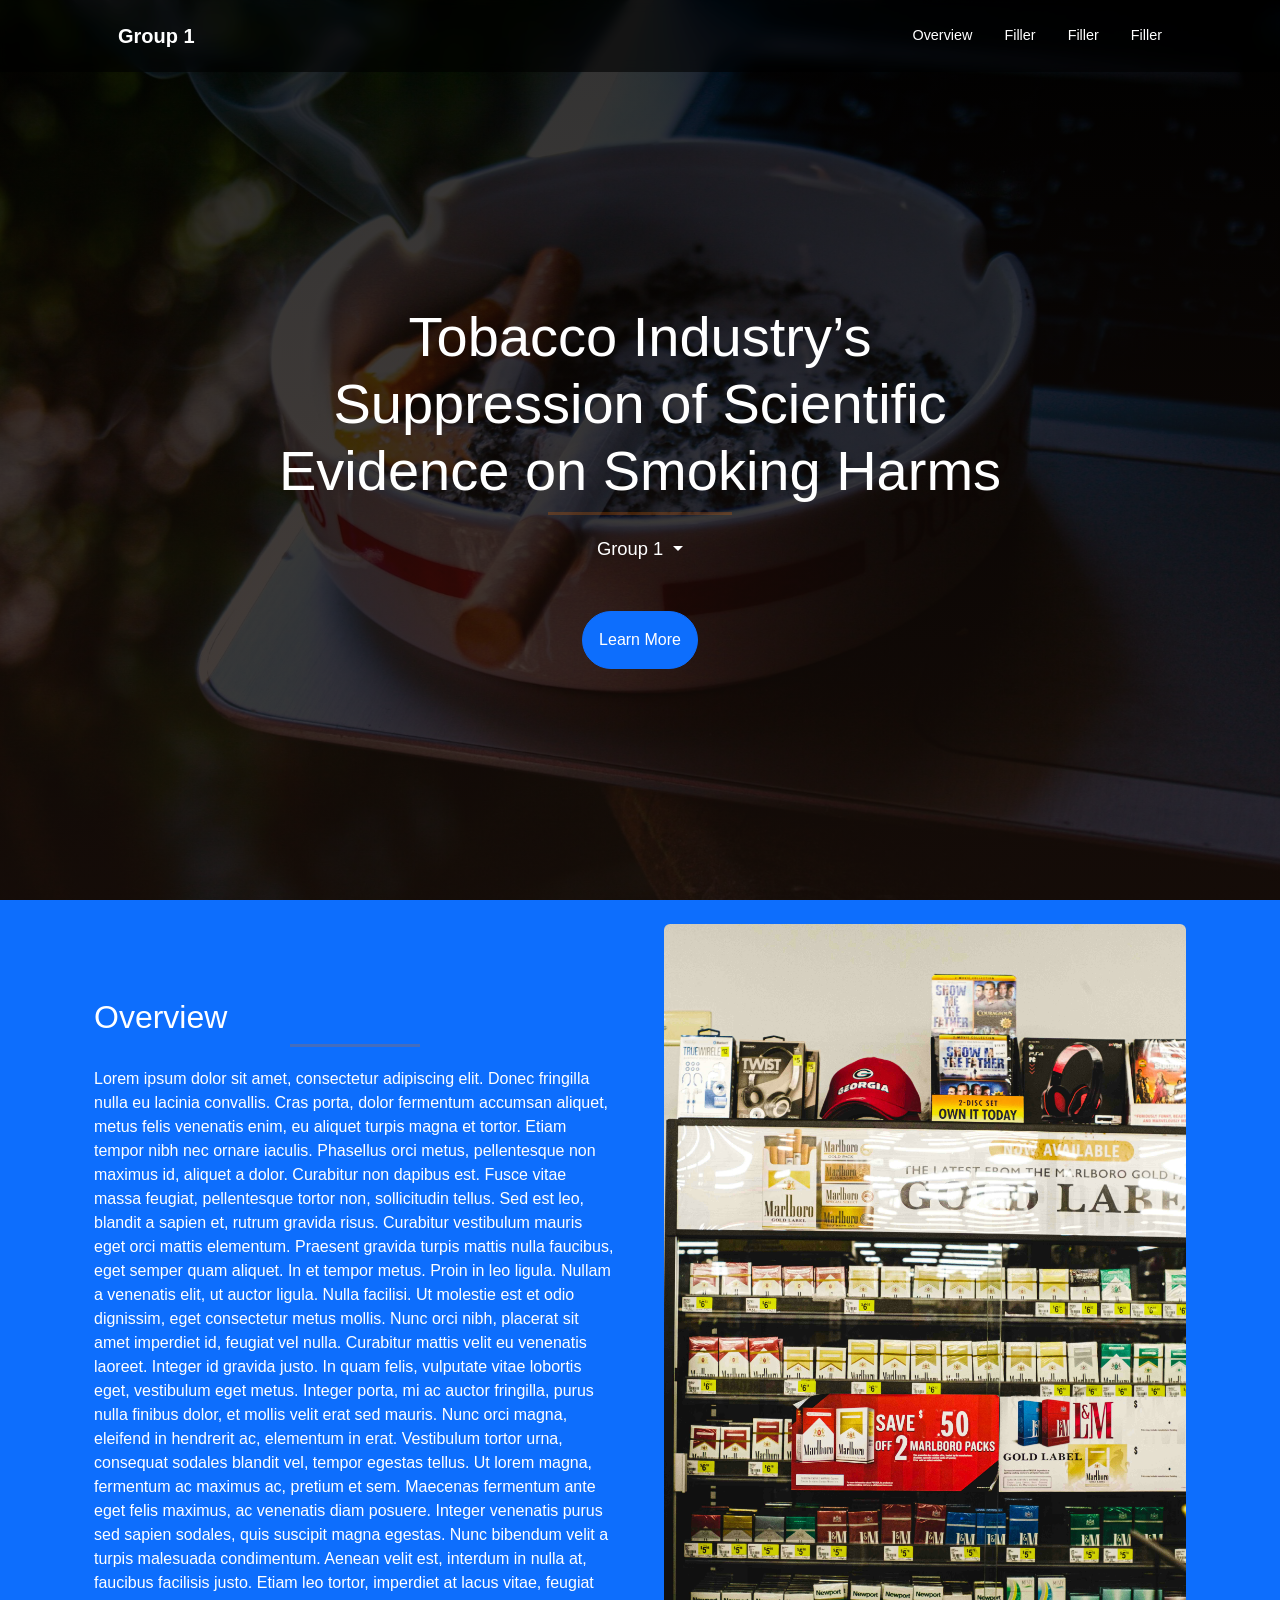
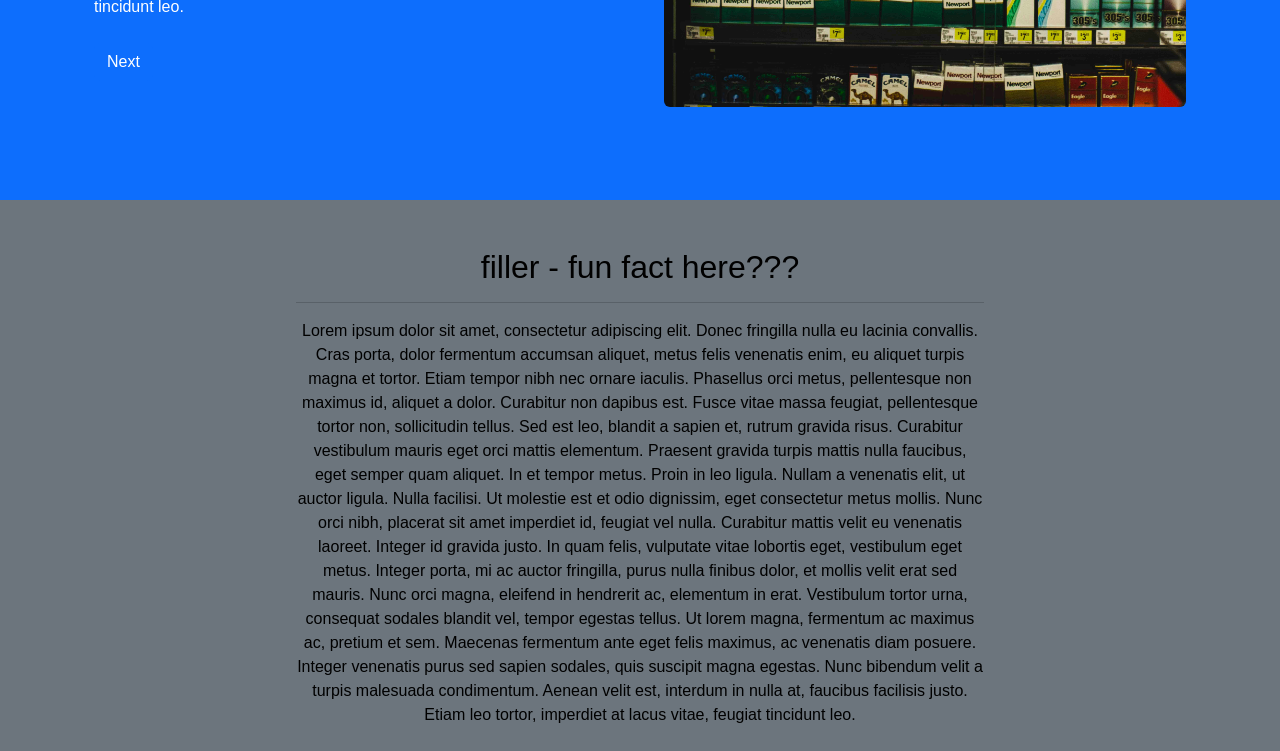
<file: assets/index.html>
<!DOCTYPE html>
<html lang="en">
<head>
    <meta charset="UTF-8">
    <meta name="description" content="This is Group 1's CT assignment regarding
        the Tobacco Industry’s Suppression of Scientific Evidence on Smoking Harms.">
    <title>Group 1 CT Assignment</title>
    <meta name="author" content="Khiara Mercado">
    <link rel="stylesheet" href="../assets/css/style.css">
    <link href="https://cdn.jsdelivr.net/npm/bootstrap@5.3.8/dist/css/bootstrap.min.css" rel="stylesheet" integrity="sha384-sRIl4kxILFvY47J16cr9ZwB07vP4J8+LH7qKQnuqkuIAvNWLzeN8tE5YBujZqJLB" crossorigin="anonymous">
</head>
<body id="page-top">

<!-- Navigation-->
<nav class="navbar navbar-expand-lg navbar-light fixed-top py-3" id="mainNav">
    <div class="container px-4 px-lg-5">
        <a class="navbar-brand" href="#page-top">Group 1</a>
        <button class="navbar-toggler navbar-toggler-right" type="button" data-bs-toggle="collapse" data-bs-target="#navbarResponsive" aria-controls="navbarResponsive" aria-expanded="false" aria-label="Toggle navigation"><span class="navbar-toggler-icon"></span></button>
        <div class="collapse navbar-collapse" id="navbarResponsive">
            <ul class="navbar-nav ms-auto my-2 my-lg-0">
                <li class="nav-item"><a class="nav-link" href="#overview">Overview</a></li>
                <li class="nav-item"><a class="nav-link" href="#overview">Filler</a></li>
                <li class="nav-item"><a class="nav-link" href="#overview">Filler</a></li>
                <li class="nav-item"><a class="nav-link" href="#overview">Filler</a></li>
            </ul>
        </div>
    </div>
</nav>

<header class="hero">
    <div class="container h-100">
        <div class="row h-100 align-items-center justify-content-center text-center">
            <div class="col-lg-8 align-self-end">
                <h1 class="text-white font-weight-bold">Tobacco Industry’s Suppression of Scientific Evidence on Smoking Harms</h1>
                <hr class="divider-light"/>
            </div>
            <div class="align-self-baseline">
                <p class="text-white mb-5 dropdown-toggle" data-toggle="collapse" href="#collapseCard" role="button" aria-expanded="false" aria-controls="collapseCard">
                    Group 1 </p>
                <div class="collapse" id="collapseCard">
                    <div class="card card-body mb-5 w-30 p-4 d-inline-block">
                        <ul class="list-unstyled">
                            <li>Khiara Mercado - 101499222</li>
                            <li>Gilberto Umana - 101594818</li>
                            <li>Gabriella Pirozzo - 101585025</li>
                            <li>Michael Bon - 101541268</li>
                            <li>Kelly Hong - 101557835</li>
                            <li>Talisa Huynh - 101631914</li>
                        </ul>
                    </div>
                </div>
                <a class="btn btn-primary p-3 btn-xl rounded-pill" href="#overview">Learn More</a>
            </div>
        </div>
    </div>
</header>

<!-- Overview -->
<section class="page-section bg-primary" id="overview">
    <div class="container">
        <div class="row align-items-center">
            <div class="col-md-6 p-4">
                <h2 class="text-white mt-5">Overview</h2>
                <hr class="divider divider-light" />
                <p class="text-white mb-4"> Lorem ipsum dolor sit amet, consectetur adipiscing elit. Donec fringilla nulla
                    eu lacinia convallis. Cras porta, dolor fermentum accumsan aliquet, metus felis venenatis enim, eu
                    aliquet turpis magna et tortor. Etiam tempor nibh nec ornare iaculis. Phasellus orci metus, pellentesque
                    non maximus id, aliquet a dolor. Curabitur non dapibus est. Fusce vitae massa feugiat, pellentesque tortor
                    non, sollicitudin tellus. Sed est leo, blandit a sapien et, rutrum gravida risus. Curabitur vestibulum mauris
                    eget orci mattis elementum. Praesent gravida turpis mattis nulla faucibus, eget semper quam aliquet. In et
                    tempor metus. Proin in leo ligula.

                    Nullam a venenatis elit, ut auctor ligula. Nulla facilisi. Ut molestie est et odio dignissim, eget consectetur
                    metus mollis. Nunc orci nibh, placerat sit amet imperdiet id, feugiat vel nulla. Curabitur mattis velit eu
                    venenatis laoreet. Integer id gravida justo. In quam felis, vulputate vitae lobortis eget, vestibulum eget metus.
                    Integer porta, mi ac auctor fringilla, purus nulla finibus dolor, et mollis velit erat sed mauris. Nunc orci magna,
                    eleifend in hendrerit ac, elementum in erat. Vestibulum tortor urna, consequat sodales blandit vel, tempor egestas
                    tellus. Ut lorem magna, fermentum ac maximus ac, pretium et sem. Maecenas fermentum ante eget felis maximus, ac
                    venenatis diam posuere. Integer venenatis purus sed sapien sodales, quis suscipit magna egestas. Nunc bibendum velit
                    a turpis malesuada condimentum. Aenean velit est, interdum in nulla at, faucibus facilisis justo. Etiam leo tortor,
                    imperdiet at lacus vitae, feugiat tincidunt leo. </p>
                <a href="#filler" class="btn btn-primary">Next</a>
            </div>

            <div class="col-md-6 p-4">
                <img src="../assets/img/overview.jpg" class="img-fluid rounded" alt="Overview image">
            </div>
        </div>
    </div>
</section>

<!-- Idk yet -->
<section class="page-section bg-secondary" id="filler">
    <div class="container px-4 px-lg-5">
        <div class="row justify-content-center">
            <div class="col-lg-8 text-center">
                <h2 class="text-black mt-5">filler - fun fact here???</h2>
                <hr class="divider" />
                <p class="text-black mb-4"> Lorem ipsum dolor sit amet, consectetur adipiscing elit. Donec fringilla nulla
                    eu lacinia convallis. Cras porta, dolor fermentum accumsan aliquet, metus felis venenatis enim, eu
                    aliquet turpis magna et tortor. Etiam tempor nibh nec ornare iaculis. Phasellus orci metus, pellentesque
                    non maximus id, aliquet a dolor. Curabitur non dapibus est. Fusce vitae massa feugiat, pellentesque tortor
                    non, sollicitudin tellus. Sed est leo, blandit a sapien et, rutrum gravida risus. Curabitur vestibulum mauris
                    eget orci mattis elementum. Praesent gravida turpis mattis nulla faucibus, eget semper quam aliquet. In et
                    tempor metus. Proin in leo ligula.

                    Nullam a venenatis elit, ut auctor ligula. Nulla facilisi. Ut molestie est et odio dignissim, eget consectetur
                    metus mollis. Nunc orci nibh, placerat sit amet imperdiet id, feugiat vel nulla. Curabitur mattis velit eu
                    venenatis laoreet. Integer id gravida justo. In quam felis, vulputate vitae lobortis eget, vestibulum eget metus.
                    Integer porta, mi ac auctor fringilla, purus nulla finibus dolor, et mollis velit erat sed mauris. Nunc orci magna,
                    eleifend in hendrerit ac, elementum in erat. Vestibulum tortor urna, consequat sodales blandit vel, tempor egestas
                    tellus. Ut lorem magna, fermentum ac maximus ac, pretium et sem. Maecenas fermentum ante eget felis maximus, ac
                    venenatis diam posuere. Integer venenatis purus sed sapien sodales, quis suscipit magna egestas. Nunc bibendum velit
                    a turpis malesuada condimentum. Aenean velit est, interdum in nulla at, faucibus facilisis justo. Etiam leo tortor,
                    imperdiet at lacus vitae, feugiat tincidunt leo.


                </p>
            </div>
        </div>
    </div>
</section>

<script src="https://code.jquery.com/jquery-3.2.1.slim.min.js" integrity="sha384-KJ3o2DKtIkvYIK3UENzmM7KCkRr/rE9/Qpg6aAZGJwFDMVNA/GpGFF93hXpG5KkN" crossorigin="anonymous"></script>
<script src="https://cdn.jsdelivr.net/npm/popper.js@1.12.9/dist/umd/popper.min.js" integrity="sha384-ApNbgh9B+Y1QKtv3Rn7W3mgPxhU9K/ScQsAP7hUibX39j7fakFPskvXusvfa0b4Q" crossorigin="anonymous"></script>
<script src="https://cdn.jsdelivr.net/npm/bootstrap@4.0.0/dist/js/bootstrap.min.js" integrity="sha384-JZR6Spejh4U02d8jOt6vLEHfe/JQGiRRSQQxSfFWpi1MquVdAyjUar5+76PVCmYl" crossorigin="anonymous"></script></body>
</html>
</file>
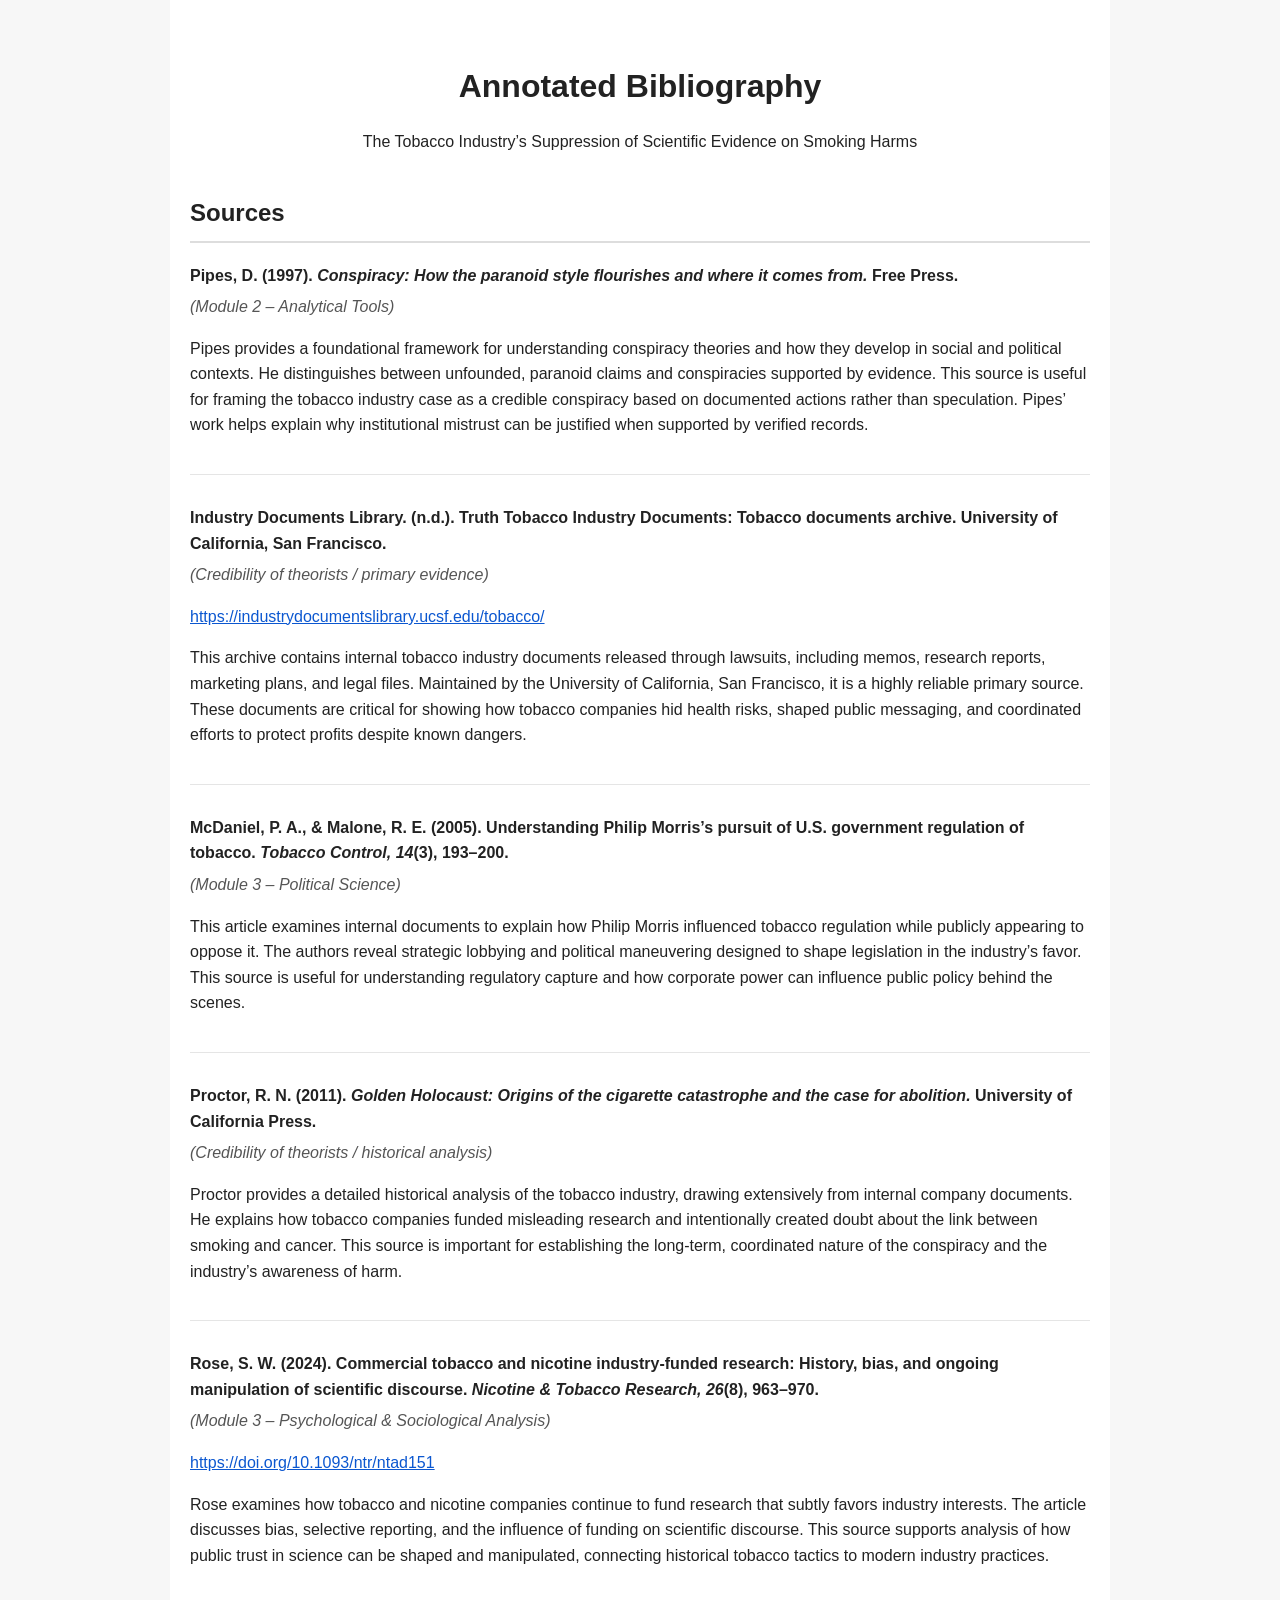
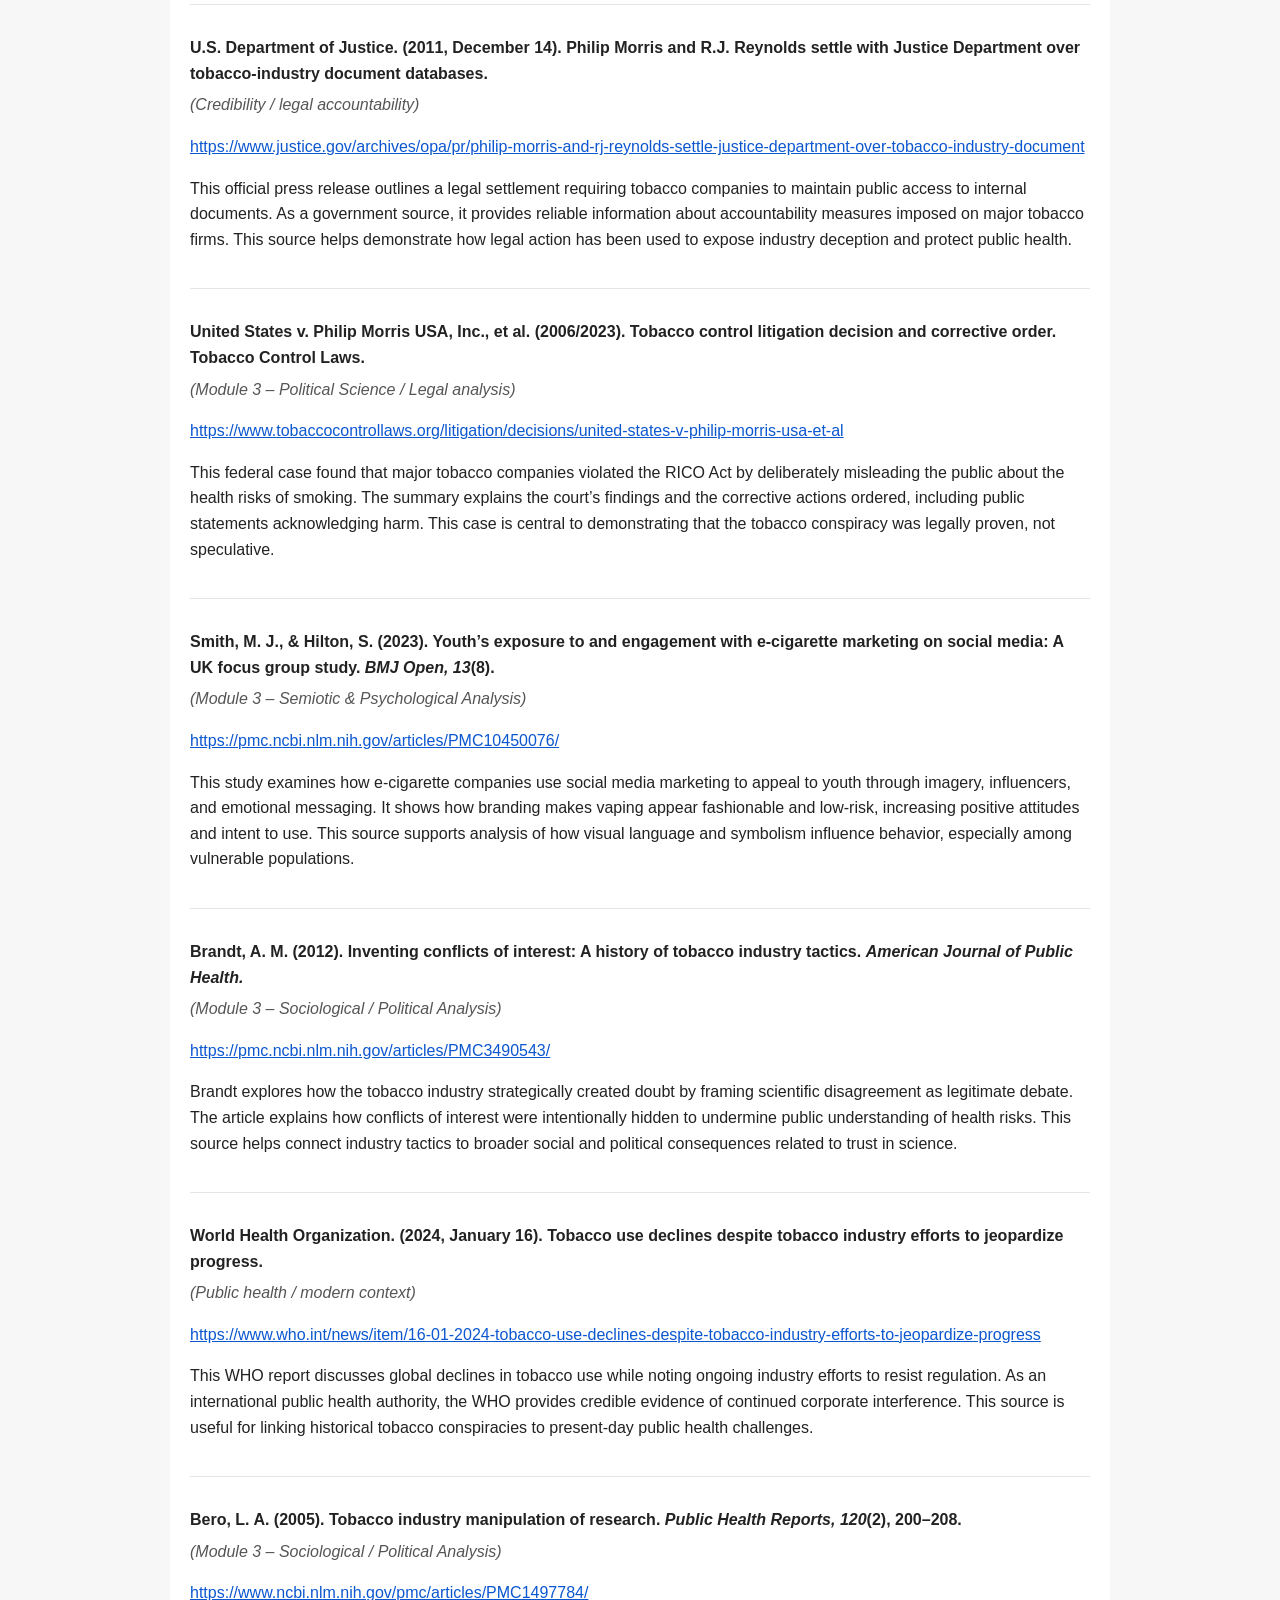
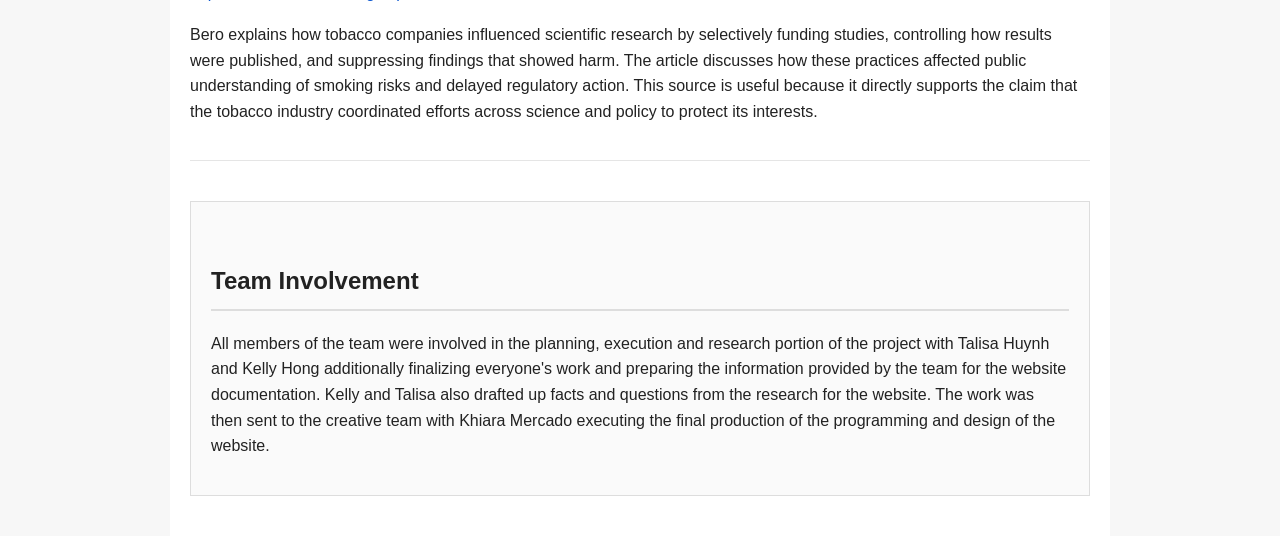
<file: references.html>
<!DOCTYPE html>
<html lang="en">
<head>
    <meta charset="UTF-8">
    <meta name="description" content="This is Group 1's CT assignment References page.">
    <title>Group 1 CT Assignment References</title>
    <meta name="author" content="Khiara Mercado">
    <style>
        body {
            font-family: Arial, sans-serif;
            line-height: 1.6;
            margin: 0;
            padding: 0;
            background-color: #f7f7f7;
            color: #222;
        }

        .container {
            max-width: 900px;
            margin: 0 auto;
            padding: 40px 20px;
            background: white;
        }

        h1 {
            text-align: center;
            margin-bottom: 10px;
        }

        h2 {
            margin-top: 40px;
            border-bottom: 2px solid #ddd;
            padding-bottom: 8px;
        }

        .entry {
            margin-bottom: 30px;
            padding-bottom: 20px;
            border-bottom: 1px solid #e5e5e5;
        }

        .citation {
            font-weight: bold;
            margin-bottom: 6px;
        }

        .category {
            font-style: italic;
            color: #555;
            margin-bottom: 10px;
        }

        .team {
            margin-top: 40px;
            padding: 20px;
            background: #fafafa;
            border: 1px solid #ddd;
        }

        a {
            color: #0b57d0;
            word-break: break-word;
        }
    </style>
</head>
<body>
<div class="container">
    <h1>Annotated Bibliography</h1>
    <p style="text-align:center;">The Tobacco Industry’s Suppression of Scientific Evidence on Smoking Harms</p>

    <h2>Sources</h2>

    <div class="entry">
        <div class="citation">Pipes, D. (1997). <em>Conspiracy: How the paranoid style flourishes and where it comes from.</em> Free Press.</div>
        <div class="category">(Module 2 – Analytical Tools)</div>
        <p>Pipes provides a foundational framework for understanding conspiracy theories and how they develop in social and political contexts. He distinguishes between unfounded, paranoid claims and conspiracies supported by evidence. This source is useful for framing the tobacco industry case as a credible conspiracy based on documented actions rather than speculation. Pipes’ work helps explain why institutional mistrust can be justified when supported by verified records.</p>
    </div>

    <div class="entry">
        <div class="citation">Industry Documents Library. (n.d.). Truth Tobacco Industry Documents: Tobacco documents archive. University of California, San Francisco.</div>
        <div class="category">(Credibility of theorists / primary evidence)</div>
        <p><a href="https://industrydocumentslibrary.ucsf.edu/tobacco/" target="_blank">https://industrydocumentslibrary.ucsf.edu/tobacco/</a></p>
        <p>This archive contains internal tobacco industry documents released through lawsuits, including memos, research reports, marketing plans, and legal files. Maintained by the University of California, San Francisco, it is a highly reliable primary source. These documents are critical for showing how tobacco companies hid health risks, shaped public messaging, and coordinated efforts to protect profits despite known dangers.</p>
    </div>

    <div class="entry">
        <div class="citation">McDaniel, P. A., &amp; Malone, R. E. (2005). Understanding Philip Morris’s pursuit of U.S. government regulation of tobacco. <em>Tobacco Control, 14</em>(3), 193–200.</div>
        <div class="category">(Module 3 – Political Science)</div>
        <p>This article examines internal documents to explain how Philip Morris influenced tobacco regulation while publicly appearing to oppose it. The authors reveal strategic lobbying and political maneuvering designed to shape legislation in the industry’s favor. This source is useful for understanding regulatory capture and how corporate power can influence public policy behind the scenes.</p>
    </div>

    <div class="entry">
        <div class="citation">Proctor, R. N. (2011). <em>Golden Holocaust: Origins of the cigarette catastrophe and the case for abolition.</em> University of California Press.</div>
        <div class="category">(Credibility of theorists / historical analysis)</div>
        <p>Proctor provides a detailed historical analysis of the tobacco industry, drawing extensively from internal company documents. He explains how tobacco companies funded misleading research and intentionally created doubt about the link between smoking and cancer. This source is important for establishing the long-term, coordinated nature of the conspiracy and the industry’s awareness of harm.</p>
    </div>

    <div class="entry">
        <div class="citation">Rose, S. W. (2024). Commercial tobacco and nicotine industry-funded research: History, bias, and ongoing manipulation of scientific discourse. <em>Nicotine &amp; Tobacco Research, 26</em>(8), 963–970.</div>
        <div class="category">(Module 3 – Psychological &amp; Sociological Analysis)</div>
        <p><a href="https://doi.org/10.1093/ntr/ntad151" target="_blank">https://doi.org/10.1093/ntr/ntad151</a></p>
        <p>Rose examines how tobacco and nicotine companies continue to fund research that subtly favors industry interests. The article discusses bias, selective reporting, and the influence of funding on scientific discourse. This source supports analysis of how public trust in science can be shaped and manipulated, connecting historical tobacco tactics to modern industry practices.</p>
    </div>

    <div class="entry">
        <div class="citation">U.S. Department of Justice. (2011, December 14). Philip Morris and R.J. Reynolds settle with Justice Department over tobacco-industry document databases.</div>
        <div class="category">(Credibility / legal accountability)</div>
        <p><a href="https://www.justice.gov/archives/opa/pr/philip-morris-and-rj-reynolds-settle-justice-department-over-tobacco-industry-document" target="_blank">https://www.justice.gov/archives/opa/pr/philip-morris-and-rj-reynolds-settle-justice-department-over-tobacco-industry-document</a></p>
        <p>This official press release outlines a legal settlement requiring tobacco companies to maintain public access to internal documents. As a government source, it provides reliable information about accountability measures imposed on major tobacco firms. This source helps demonstrate how legal action has been used to expose industry deception and protect public health.</p>
    </div>

    <div class="entry">
        <div class="citation">United States v. Philip Morris USA, Inc., et al. (2006/2023). Tobacco control litigation decision and corrective order. Tobacco Control Laws.</div>
        <div class="category">(Module 3 – Political Science / Legal analysis)</div>
        <p><a href="https://www.tobaccocontrollaws.org/litigation/decisions/united-states-v-philip-morris-usa-et-al" target="_blank">https://www.tobaccocontrollaws.org/litigation/decisions/united-states-v-philip-morris-usa-et-al</a></p>
        <p>This federal case found that major tobacco companies violated the RICO Act by deliberately misleading the public about the health risks of smoking. The summary explains the court’s findings and the corrective actions ordered, including public statements acknowledging harm. This case is central to demonstrating that the tobacco conspiracy was legally proven, not speculative.</p>
    </div>

    <div class="entry">
        <div class="citation">Smith, M. J., &amp; Hilton, S. (2023). Youth’s exposure to and engagement with e-cigarette marketing on social media: A UK focus group study. <em>BMJ Open, 13</em>(8).</div>
        <div class="category">(Module 3 – Semiotic &amp; Psychological Analysis)</div>
        <p><a href="https://pmc.ncbi.nlm.nih.gov/articles/PMC10450076/" target="_blank">https://pmc.ncbi.nlm.nih.gov/articles/PMC10450076/</a></p>
        <p>This study examines how e-cigarette companies use social media marketing to appeal to youth through imagery, influencers, and emotional messaging. It shows how branding makes vaping appear fashionable and low-risk, increasing positive attitudes and intent to use. This source supports analysis of how visual language and symbolism influence behavior, especially among vulnerable populations.</p>
    </div>

    <div class="entry">
        <div class="citation">Brandt, A. M. (2012). Inventing conflicts of interest: A history of tobacco industry tactics. <em>American Journal of Public Health.</em></div>
        <div class="category">(Module 3 – Sociological / Political Analysis)</div>
        <p><a href="https://pmc.ncbi.nlm.nih.gov/articles/PMC3490543/" target="_blank">https://pmc.ncbi.nlm.nih.gov/articles/PMC3490543/</a></p>
        <p>Brandt explores how the tobacco industry strategically created doubt by framing scientific disagreement as legitimate debate. The article explains how conflicts of interest were intentionally hidden to undermine public understanding of health risks. This source helps connect industry tactics to broader social and political consequences related to trust in science.</p>
    </div>

    <div class="entry">
        <div class="citation">World Health Organization. (2024, January 16). Tobacco use declines despite tobacco industry efforts to jeopardize progress.</div>
        <div class="category">(Public health / modern context)</div>
        <p><a href="https://www.who.int/news/item/16-01-2024-tobacco-use-declines-despite-tobacco-industry-efforts-to-jeopardize-progress" target="_blank">https://www.who.int/news/item/16-01-2024-tobacco-use-declines-despite-tobacco-industry-efforts-to-jeopardize-progress</a></p>
        <p>This WHO report discusses global declines in tobacco use while noting ongoing industry efforts to resist regulation. As an international public health authority, the WHO provides credible evidence of continued corporate interference. This source is useful for linking historical tobacco conspiracies to present-day public health challenges.</p>
    </div>

    <div class="entry">
        <div class="citation">Bero, L. A. (2005). Tobacco industry manipulation of research. <em>Public Health Reports, 120</em>(2), 200–208.</div>
        <div class="category">(Module 3 – Sociological / Political Analysis)</div>
        <p><a href="https://www.ncbi.nlm.nih.gov/pmc/articles/PMC1497784/" target="_blank">https://www.ncbi.nlm.nih.gov/pmc/articles/PMC1497784/</a></p>
        <p>Bero explains how tobacco companies influenced scientific research by selectively funding studies, controlling how results were published, and suppressing findings that showed harm. The article discusses how these practices affected public understanding of smoking risks and delayed regulatory action. This source is useful because it directly supports the claim that the tobacco industry coordinated efforts across science and policy to protect its interests.</p>
    </div>

    <div class="team">
        <h2>Team Involvement</h2>
        <p>All members of the team were involved in the planning, execution and research portion of the project with Talisa Huynh and Kelly Hong additionally finalizing everyone's work and preparing the information provided by the team for the website documentation. Kelly and Talisa also drafted up facts and questions from the research for the website. The work was then sent to the creative team with Khiara Mercado executing the final production of the programming and design of the website.</p>
    </div>
</div>
</body>
</html>
</file>
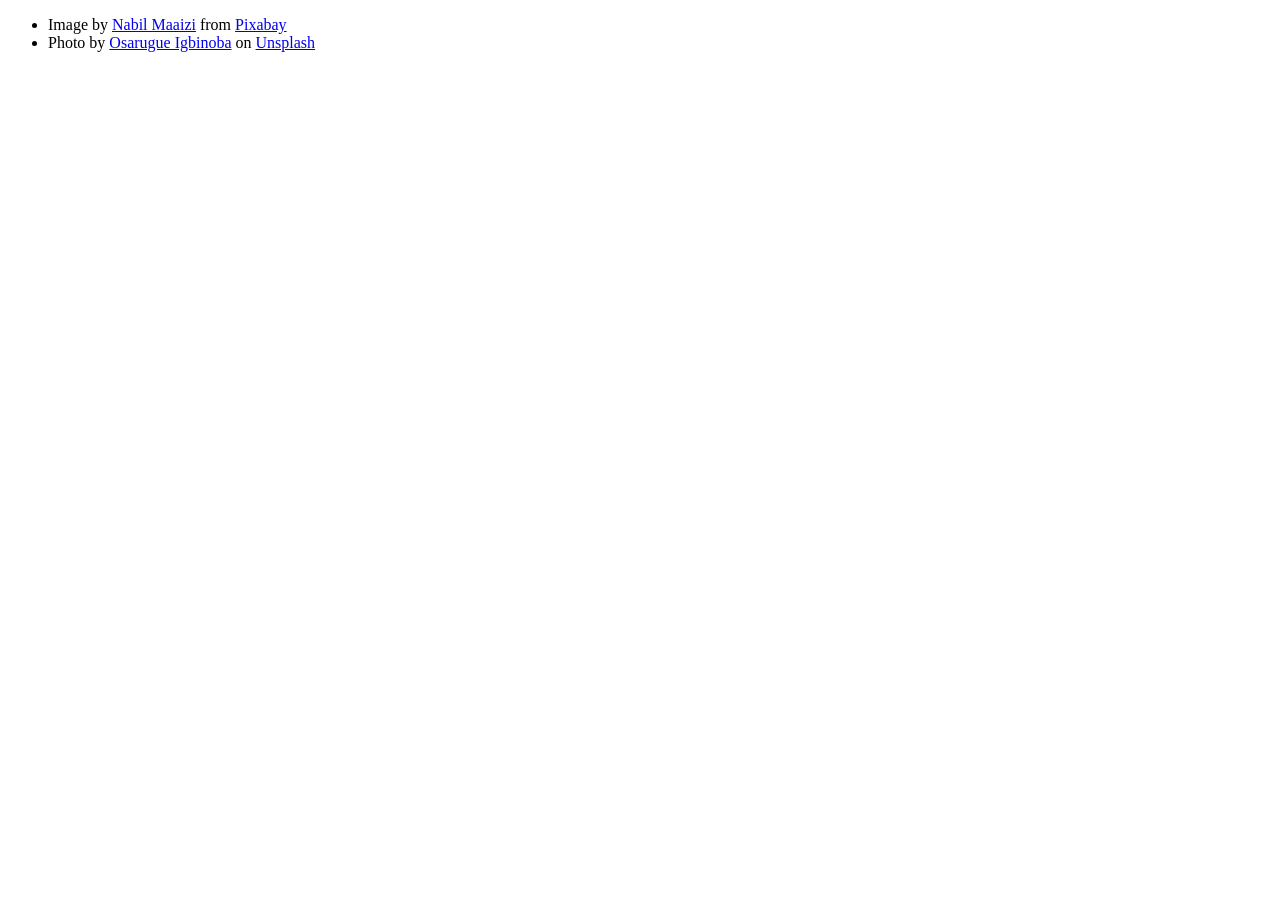
<file: assets/img-credits.html>
<!DOCTYPE html>
<html lang="en">
<head>
    <meta charset="UTF-8">
    <title>Title</title>
</head>
<body>
<ul>
    <li>
        Image by <a href="https://pixabay.com/users/nobleprime-42168322/?utm_source=link-attribution&utm_medium=referral&utm_campaign=image&utm_content=8547965">Nabil Maaizi</a> from <a href="https://pixabay.com//?utm_source=link-attribution&utm_medium=referral&utm_campaign=image&utm_content=8547965">Pixabay</a>
    </li>
    <li>
        Photo by <a href="https://unsplash.com/@osarugue?utm_source=unsplash&utm_medium=referral&utm_content=creditCopyText">Osarugue Igbinoba</a> on <a href="https://unsplash.com/photos/a-display-of-cigarettes-and-cigarettes-in-a-store-X1CdfSTd_8I?utm_source=unsplash&utm_medium=referral&utm_content=creditCopyText">Unsplash</a>
    </li>
</ul>

</body>
</html>
</file>
<file: assets/css/style.css>
html {
    /*overflow-y: scroll;*/
    overflow-x: hidden;
}

body {
    font-family: "Raleway", sans-serif !important;
}

section {
    scroll-margin-top: 40px;
}

p {
    color: rgba(255,255,255,0.85);
}

.btn-primary {
    --bs-btn-color: #fff;
    --bs-btn-bg: #e86a00;
    --bs-btn-border-color: #ffffff;
    --bs-btn-hover-color: #fff;
    --bs-btn-hover-bg: #ff8c42;
    --bs-btn-hover-border-color: #ffffff;
}

.bg-primary {
    background-color: #1a0f0a !important;
}

.bg-secondary {
    background-color: #3b1f12 !important;
}

/* ----------------------------------------------------------- */

#mainNav {
    background-color: rgba(0, 0, 0, 0.6);
    backdrop-filter: blur(6px);
}

#mainNav .navbar-brand {
    font-weight: 700;
    color: #ffffff;

}
#mainNav .navbar-nav .nav-item .nav-link {
    color: #ffffff;
    font-size: 0.9rem;
    padding: 0.75rem 0;
}

.divider-light {
    border: 0;
    height: 3px;
    width: 25%;
    margin: auto auto 1em;
    background-color: #e86a00;
    text-align: center;
    font-size: 20px;

}
/* ------ HERO ------ */
.hero {
    min-height: 100vh;
    display: flex;
    align-items: center;
    justify-content: center;

    background: url('../img/bg-hero.jpg') no-repeat center center;
    background-size: cover;
}

header.hero {
    background: linear-gradient(to bottom, rgba(0, 0, 0, 0.8), rgba(26, 15, 10, 0.8)), url("../img/bg-hero.jpg");
    background-position: center;
    background-repeat: no-repeat;
    background-size: cover;
}
header.hero h1, header.hero .h1 {
    font-size: 2.25rem;
}


/* member popup box thing */
.card {
    background-color: rgba(255, 255, 255, 0.84) !important;

}

/* hero animation, fade ins */
.fade-title,
.fade-subtitle,
.fade-button {
    opacity: 0;
    transform: translateY(20px);
}


.fade-title {
    animation: fadeUp 1s ease forwards;
    animation-delay: 0.3s;
}

.fade-subtitle {
    animation: fadeUp 1s ease forwards;
    animation-delay: 1s;
}

.fade-button {
    animation: fadeUp 1s ease forwards;
    animation-delay: 1.8s;
}

@keyframes fadeUp {
    to {
        opacity: 1;
        transform: translateY(0);
    }
}

/* ----------------------------------------------------------- */

/* overview section */
#overview {
    min-height: 100vh;
}


.reveal {
    opacity: 0;
    transform: translateY(25px);
    transition: all 0.6s ease;
}

.reveal.active {
    opacity: 1;
    transform: translateY(0);
}

/* ------- timeline ------- */

.timeline {
    position: relative;
    margin-left: 20px;
    overflow: hidden;
}

#timeline {
    min-height: 80vh;
}

.timeline::before {
    content: "";
    position: absolute;
    left: 9px;
    top: 0;
    bottom: 0;
    width: 3px;
    background: #e86a00;
}

.timeline-item h5 {
    font-size: 1.2rem;
}

.timeline-item {
    position: relative;
    margin-bottom: 45px;
    cursor: pointer;
}

.timeline-item .dot {
    position: absolute;
    left: 0;
    width: 20px;
    height: 20px;
    background: #e86a00;
    border-radius: 50%;
    transition: transform 0.2s;
}

.timeline-item .content {
    margin-left: 40px;
}

.timeline-item:hover .content {
    color: #ffb380;
}


#timelineImage {
    width: 100%;
    height: 70vh;
    margin-left: 2em;
    border-radius: 10px;
    border: 2px solid rgba(255,255,255,0.1);
    box-shadow: 0 0 15px rgba(232,106,0,0.2);

    background-size: cover;
    background-position: center;
    background-repeat: no-repeat;

    transition: opacity 0.3s ease;
}



#timelineContent {
    position: relative;
    z-index: 1;
    padding: 30px;

    margin-top: 20px;

    min-height: 250px;

    max-height: 250px;

    padding-right: 10px;
}

#timelineButton {
    z-index: 1000;
}

#timelineContent h4 {
    font-size: 1.8rem;
    font-weight: 600;
}

#timelineContent p {
    font-size: 1.1rem;
}
/* ------- gallery ------- */
/*html, body {*/
/*    height: 100%;*/
/*    margin: 0;*/
/*}*/

.strip {
    position: relative;
    min-height: 82vh;


    background-size: cover;
    background-position: center;
    background-repeat: no-repeat;
}

.strip:nth-child(1) {
    background-image: url("../img/img1.jpg");
}

.strip:nth-child(2) {
    background-image: url("../img/img2.jpg");
}

.strip:nth-child(3) {
    background-image: url("../img/img3.jpg");
}

.methods-strips {
    display: flex;
    flex-direction: row;
}

.methods-strips .strip {
    flex: 1;
}

.overlay {
    position: absolute;
    inset: 0;
    background: rgba(0,0,0,0.3);
    transition: 0.3s;
}

.text {
    position: absolute;
    top: 80%;
    left: 50%;
    transform: translate(-50%, -50%);

    color: white;
    font-size: 2rem;
    font-weight: bold;
    text-shadow: 2px 2px 4px #592100;

    opacity: 0.7;
    transition: 0.3s;
}

.strip:hover .overlay {
    background: rgba(0,0,0,0.6);
}

.strip:hover .text {
    opacity: 1;
    transform: translate(-50%, -50%) scale(1.1);
}

body.modal-open {
    overflow: hidden !important;
    padding-right: 0 !important;
}

.modal-content {
    background: #1a0f0a;
    border: 1px solid rgba(255,255,255,0.1);
    border-radius: 14px;
    color: white;
}

.modal-dialog {
    max-width: 750px;
    width: 90%;
}

.modal-header {
    justify-content: center;
}

.modal-header {
    justify-content: center;
    position: relative;
    border-bottom: 1px solid rgba(255,255,255,0.1);
}

.modal-header h5 {
    font-size: 1.4rem;
    font-weight: 600;
}

.modal-header .btn-close {
    position: absolute;
    right: 15px;
    filter: invert(1);
}

.modal-body {
    padding: 25px 50px;
    line-height: 1.6;
}

.modal-body p {
    color: rgba(255,255,255,0.85);
}

.modal-body p + p {
    margin-top: 12px;
}

.modal-footer {
    border-top: 1px solid rgba(255,255,255,0.1);
    justify-content: space-between;
}

.modal-footer .btn {
    border-radius: 20px;
    padding: 6px 16px;
}

.modal-content {
    box-shadow: 0 0 25px rgba(232,106,0,0.2);
}

/* evidence section */
#evidence {
    background: linear-gradient(to bottom, rgba(0, 0, 0, 0.9), rgba(26, 15, 10, 0.9)), url("../img/bg-evidence.jpg");
    background-size: cover;
    background-repeat: no-repeat;
    padding: 80px 0;
}

.evidence-feature {
    background: rgba(255,255,255,0.05);
    padding: 25px;
    border: 1px solid rgba(255,255,255,0.1);
    box-shadow: 0 10px 20px rgba(232,106,0,0.2);
    border-radius: 10px;
    transition: 0.3s;
}

.evidence-feature:hover {
    transform: translateY(-5px);
    box-shadow: 0 0 20px rgba(232,106,0,0.2);
}

.impact-box {
    background: rgba(255, 0, 0, 0.2);
    padding: 30px;
    border-radius: 12px;
    border: 1px solid rgba(255,255,255,0.1);
}

.evidence-wrapper {
    max-width: 1400px;
}

.evidence-wrapper .row {
    display: flex;
    flex-wrap: wrap;
}

.evidence-wrapper .col-lg-4 {
    display: flex;
}

.evidence-feature,
.impact-box {
    margin-bottom: 25px;
    flex: 1;
}

/* conclusion page */
.conclusion-section {
    min-height: 100vh;
    background: linear-gradient(to bottom, #0f0703, #1a0f0a);
}

.modern-box {
    background: rgba(255,255,255,0.05);
    padding: 25px;
    border: 1px solid rgba(255,255,255,0.1);
    box-shadow: 0 10px 20px rgba(232,106,0,0.2);
    border-radius: 10px;
    transition: 0.3s;
    line-height: 1.7;
}
.modern-box {
    min-height: 100%;
}

.modern-section p {
    line-height: 1.4;
}


.final-statement p {
    font-size: 1.1rem;
    color: rgba(255,255,255,0.7);
}

.final-statement h3 {
    font-size: 1.45rem;
    font-weight: 600;
    color: #ff9167;
}

/* ----------------------------------------------------------- */
/* media queries - dynamic sizing */

@media (min-width: 992px) {
    /* ------ NAVBAR ----- */
    #mainNav .navbar-brand:hover {
        color: #ff9167;
    }
    #mainNav .navbar-nav .nav-item .nav-link {
        padding: 0 1rem;

    }
    #mainNav .navbar-nav .nav-item .nav-link:hover {
        color: #ff9167;
    }
    #mainNav .navbar-nav .nav-item:last-child .nav-link {
        padding-right: 0;
    }

    /* ----- HERO ----- */
    header.hero {
        height: 100vh;
        min-height: 40rem;
        padding-top: 4.5rem;
        padding-bottom: 0;
    }
    header.hero p {
        font-size: 1.15rem;
    }
    header.hero h1, header.hero .h1 {
        font-size: 3rem;
    }
}
@media (min-width: 1200px) {
    header.hero h1, header.hero .h1 {
        font-size: 3.5rem;
    }
}

@media (max-width: 768px) {
    .hero {
        padding: 60px 20px;
    }

    .hero h1 {
        font-size: 1.6rem;
    }

    .btn-xl {
        padding: 10px 20px;
        font-size: 0.9rem;
    }

    .card {
        width: 100% !important;
    }

    .page-section {
        padding: 40px 20px;
    }
}

@media (max-width: 576px) {

    .hero h1 {
        font-size: 1.3rem;
    }

    .hero p {
        font-size: 0.9rem;
    }

    .navbar-brand {
        font-size: 1rem;
    }

    .container {
        padding-left: 10px;
        padding-right: 10px;
    }

    .btn {
        width: 100%;
    }
}

@media (max-width: 992px) {

    .evidence-wrapper .row,
    .modern-section .row {
        flex-direction: column;
    }

    .evidence-feature,
    .impact-box,
    .modern-box {
        width: 100%;
        height: 100%;
    }

    #timelineImage {
        margin-left: 0;
        height: 50vh;
    }
}
</file>
